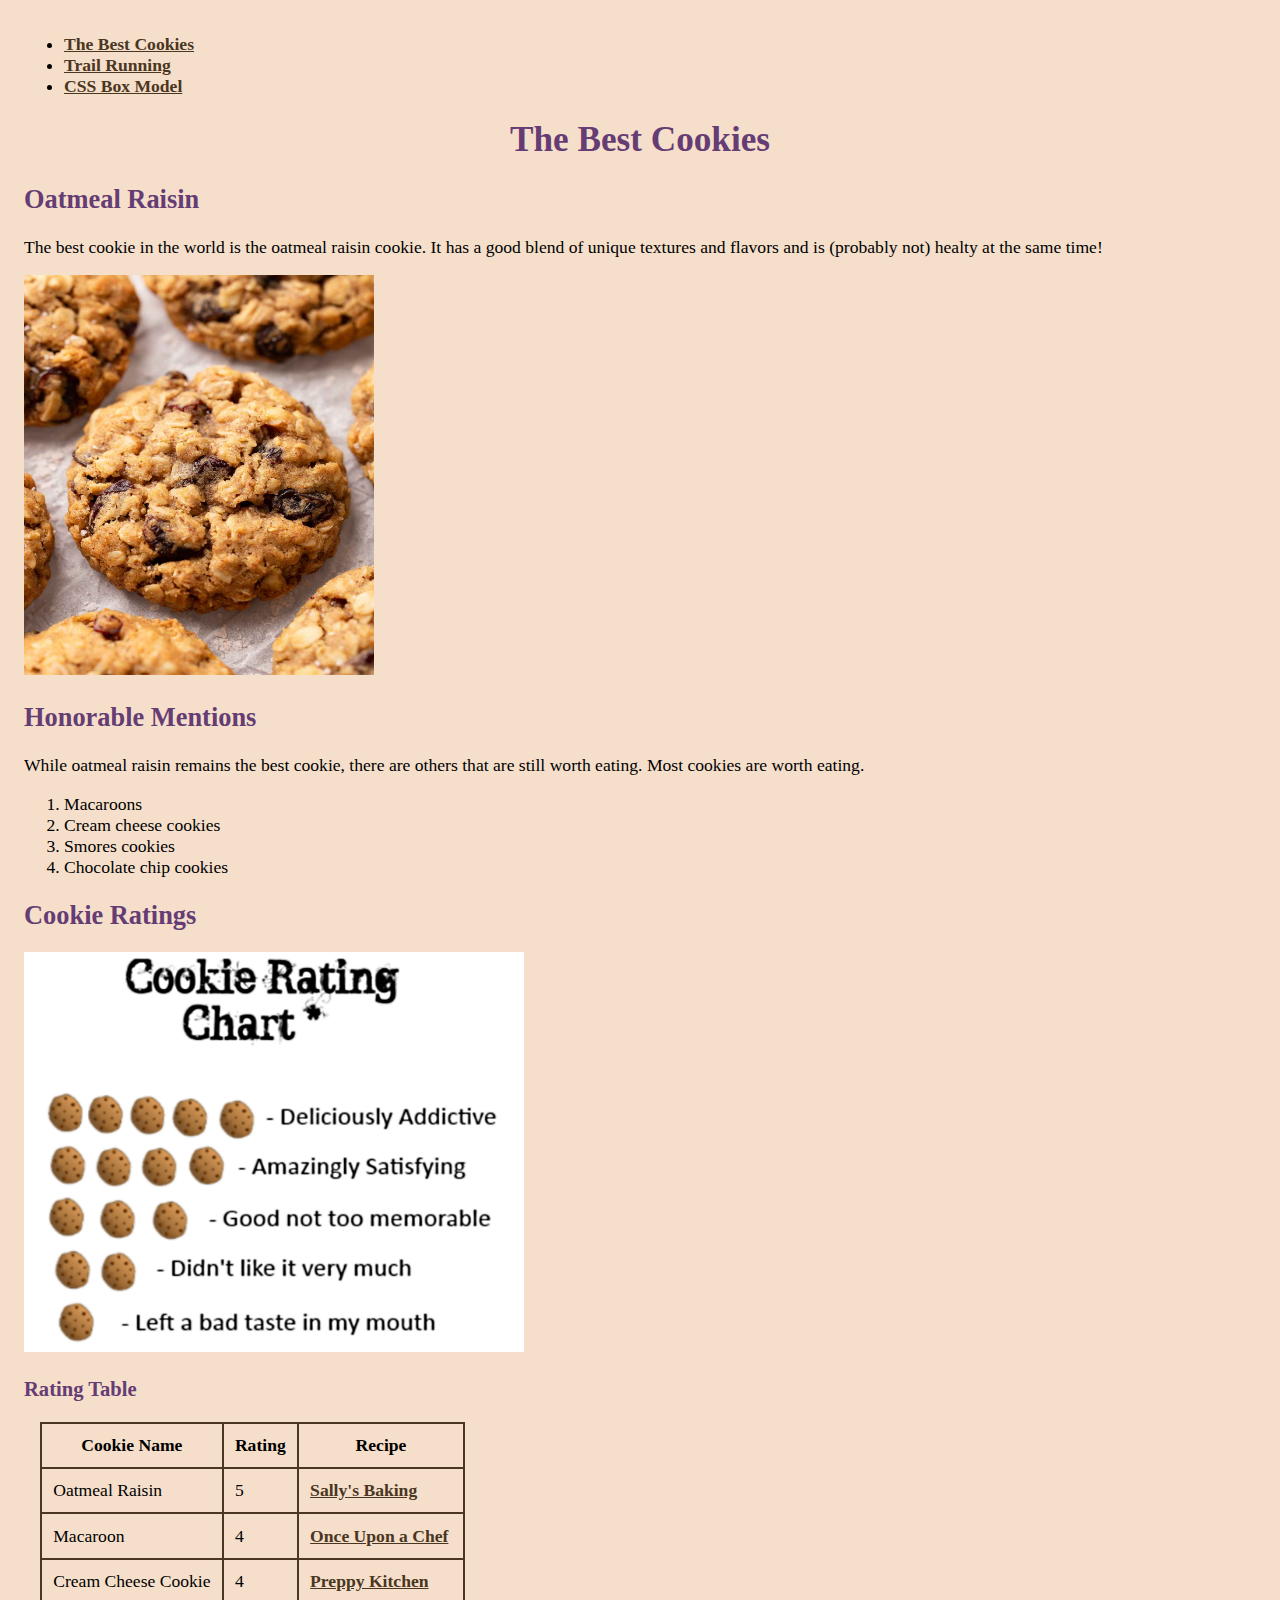
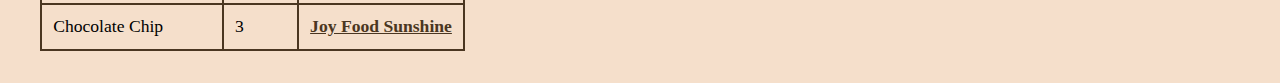
<file: index.html>
<!doctype html>
<html lang="en-US">

<head>
<meta charset="UTF-8">

<title>The Best Cookies</title>

<meta name="description" content="A site talking about the best cookies in the world">
<meta name="keywords" content="Cookies, Baking, Dessert">
<meta name="author" content= "Joseph West">
<meta name="viewport" content="width=device-width, initial-scale=1.0">
<link rel="stylesheet" href="resources/home_style.css">
</head>

<body>

    <ul>
        <li><a href="./index.html">The Best Cookies</a></li>
        <li><a href="./running.html">Trail Running</a></li>
        <li><a href="./box_model.html">CSS Box Model</a></li>
    </ul>

    <h1>The Best Cookies</h1>
    <h2>Oatmeal Raisin</h2>

    <p>The best cookie in the world is the oatmeal raisin cookie.
    It has a good blend of unique textures and flavors and is (probably not)
    healty at the same time!</p>

    <a href="https://sallysbakingaddiction.com/soft-chewy-oatmeal-raisin-cookies/" target="_blank">
        <img src="resources/oatmeal_raisin_cookies.jpg" alt="A picture of
        oatmeal raisin cookies" title="Sally's Baking Oatmeal Raisin Cookie Recipe" height="400" width="350">
    </a>

    <h2>Honorable Mentions</h2>

    <p>While oatmeal raisin remains the best cookie, there are others
    that are still worth eating. Most cookies are worth eating.</p>

    <ol>
        <li>Macaroons</li>
        <li>Cream cheese cookies</li>
        <li>Smores cookies</li>
        <li>Chocolate chip cookies</li>
    </ol>

    <h2>Cookie Ratings</h2>

    <img src="resources/cookie_chart_rating.png" alt="A picture showing the requirements for 
    a cookie to receive a certain rating" width="500" height="400">

    <h3>Rating Table</h3>

    <table>
        <tr>
            <th>Cookie Name</th>
            <th>Rating</th>
            <th>Recipe</th>
        </tr>
        <tr>
            <td>Oatmeal Raisin</td>
            <td>5</td>
            <td><a href="https://sallysbakingaddiction.com/soft-chewy-oatmeal-raisin-cookies/"
                    target="_blank" title="Sally's Baking oatmeal cookie recipe">Sally's Baking</a></td>
        </tr>
        <tr>
            <td>Macaroon</td>
            <td>4</td>
            <td><a href="https://www.onceuponachef.com/recipes/coconut-macaroons.html"
                    target="_blank" title="Once Upon a Chef Macaroon Recipe">Once Upon a Chef</a></td>
        </tr>
        <tr>
            <td>Cream Cheese Cookie</td>
            <td>4</td>
            <td><a href="https://preppykitchen.com/cream-cheese-cookies/"
                    target="_blank" title="Preppy Kitchen Cream Cheese Cookies">Preppy Kitchen</a></td>
        </tr>
        <tr>
            <td>Chocolate Chip</td>
            <td>3</td>
            <td><a href="https://joyfoodsunshine.com/the-most-amazing-chocolate-chip-cookies/"
                    target="_blank" title="Joy Food Sunshine Chocolate Chip Cookies">Joy Food Sunshine</a></td>
        </tr>
    </table>
    
</body>
</html>
</file>
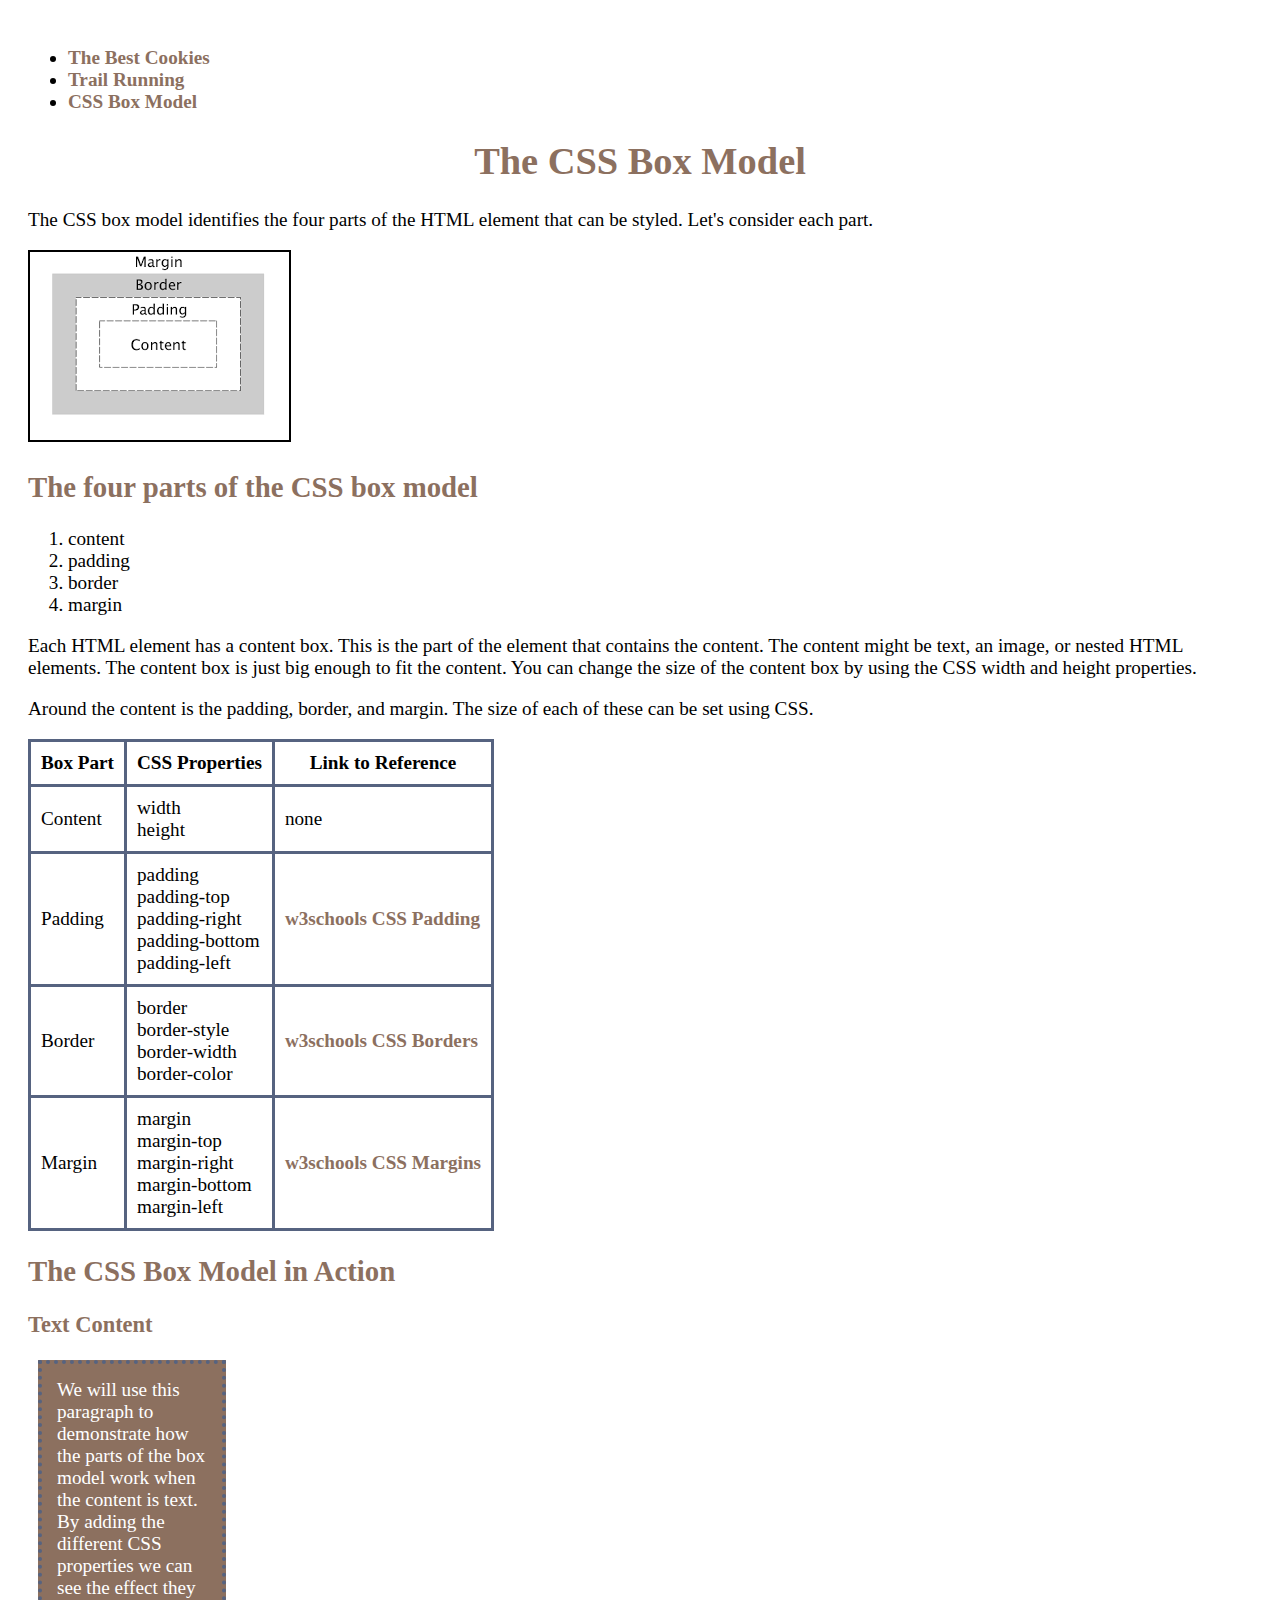
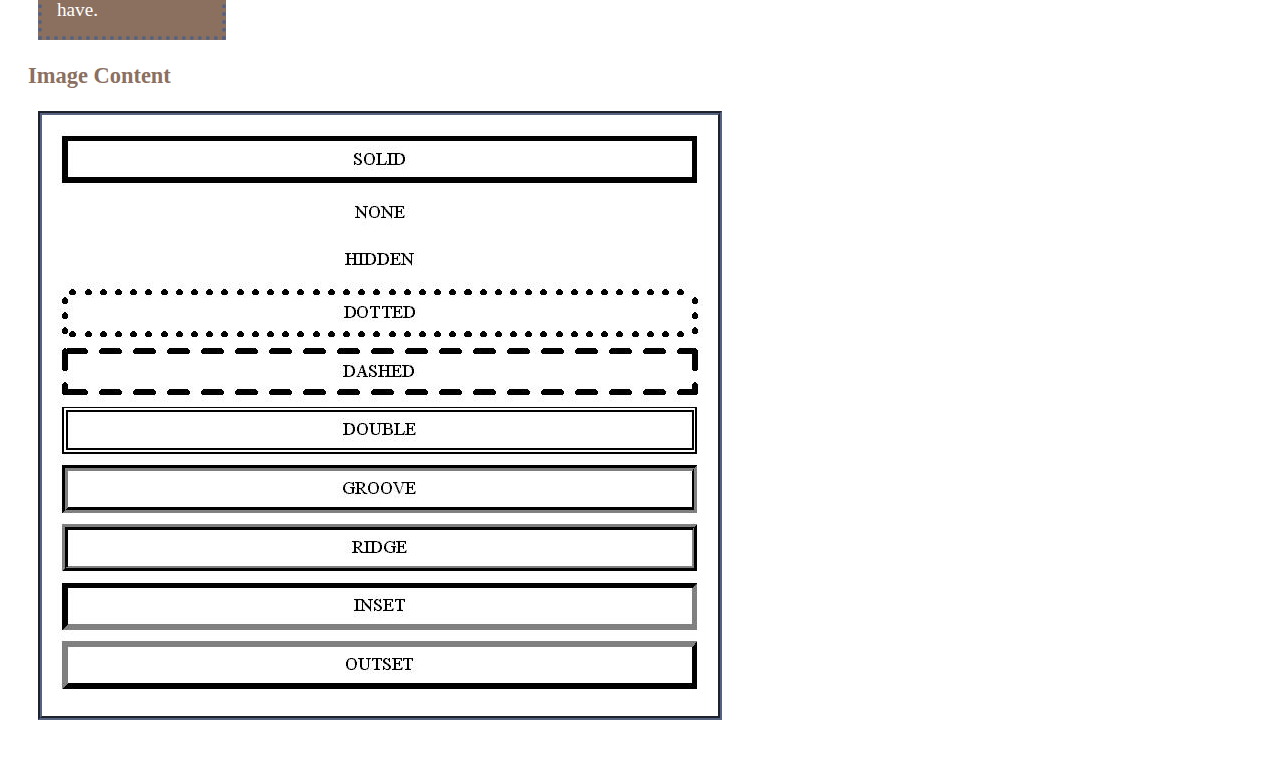
<file: box_model.html>
<!doctype html>
<html lang="en-US">

<head>
<meta charset="UTF-8">

<title>The CSS Box Model</title>

<meta name="description" content="An explanation of CSS Box Model">
<meta name="keywords" content="CSS, box-model, html, web">
<meta name="author" content= "Joseph West">
<meta name="viewport" content="width=device-width, initial-scale=1.0">
<link rel="stylesheet" href="resources/box_model_style.css">
</head>

<body>

    <ul>
        <li><a href="./index.html">The Best Cookies</a></li>
        <li><a href="./running.html">Trail Running</a></li>
        <li><a href="./box_model.html">CSS Box Model</a></li>
    </ul>
    <h1>The CSS Box Model</h1>

    <p>The CSS box model identifies the four parts of the HTML element that 
    can be styled. Let's consider each part.</p>

    <img src="resources/box_model.png" alt="An image showing the CSS box model" width="263" height="192">

    <h2>The four parts of the CSS box model</h2>

    <ol>
        <li>content</li>
        <li>padding</li>
        <li>border</li>
        <li>margin</li>
    </ol>

    <p>Each HTML element has a content box. This is the part of the element that 
    contains the content. The content might be text, an image, or nested HTML 
    elements. The content box is just big enough to fit the content. You can 
    change the size of the content box by using the CSS width and height
    properties.</p>

    <p>Around the content is the padding, border, and margin. The size of each of 
    these can be set using CSS.</p>

    <table>
        <tr>
            <th>Box Part</th>
            <th>CSS Properties</th>
            <th>Link to Reference</th>
        </tr>
        <tr>
            <td>Content</td>
            <td>width<br> height</td>
            <td>none</td>
        </tr>
        <tr>
            <td>Padding</td>
            <td>padding<br> padding-top<br> padding-right<br> padding-bottom<br> padding-left</td>
            <td><a href="https://www.w3schools.com/css/css_padding.asp" title="w3Schools CSS padding
                    webpage">w3schools CSS Padding</a></td>
        </tr>
        <tr>
            <td>Border</td>
            <td>border<br> border-style<br> border-width<br> border-color</td>
            <td><a href="https://www.w3schools.com/css/css_border.asp" title="w3schools
                    CSS borders webpage">w3schools CSS Borders</a></td>
        </tr>
        <tr>
            <td>Margin</td>
            <td>margin<br> margin-top<br> margin-right<br> margin-bottom<br> margin-left</td>
            <td><a href="https://www.w3schools.com/css/css_margin.asp" title="w3schools CSS
                    margins webpage">w3schools CSS Margins</a></td>
        </tr>
    </table>


    <h2>The CSS Box Model in Action</h2>

    <h3>Text Content</h3>

    <p class="text-content">We will use this paragraph to demonstrate how the parts of
    the box model work when the content is text. By adding the 
    different CSS properties we can see the effect they have.</p>

    <h3>Image Content</h3>

    <a href="https://css-tricks.com/almanac/properties/b/border/" title="CSS tricks webpage explaining borders">
        <div>
            <img src="resources/border.jpg" alt="An image of the different types of borders" width="646" height="566">
        </div>
    </a>

</body>
</html>
</file>
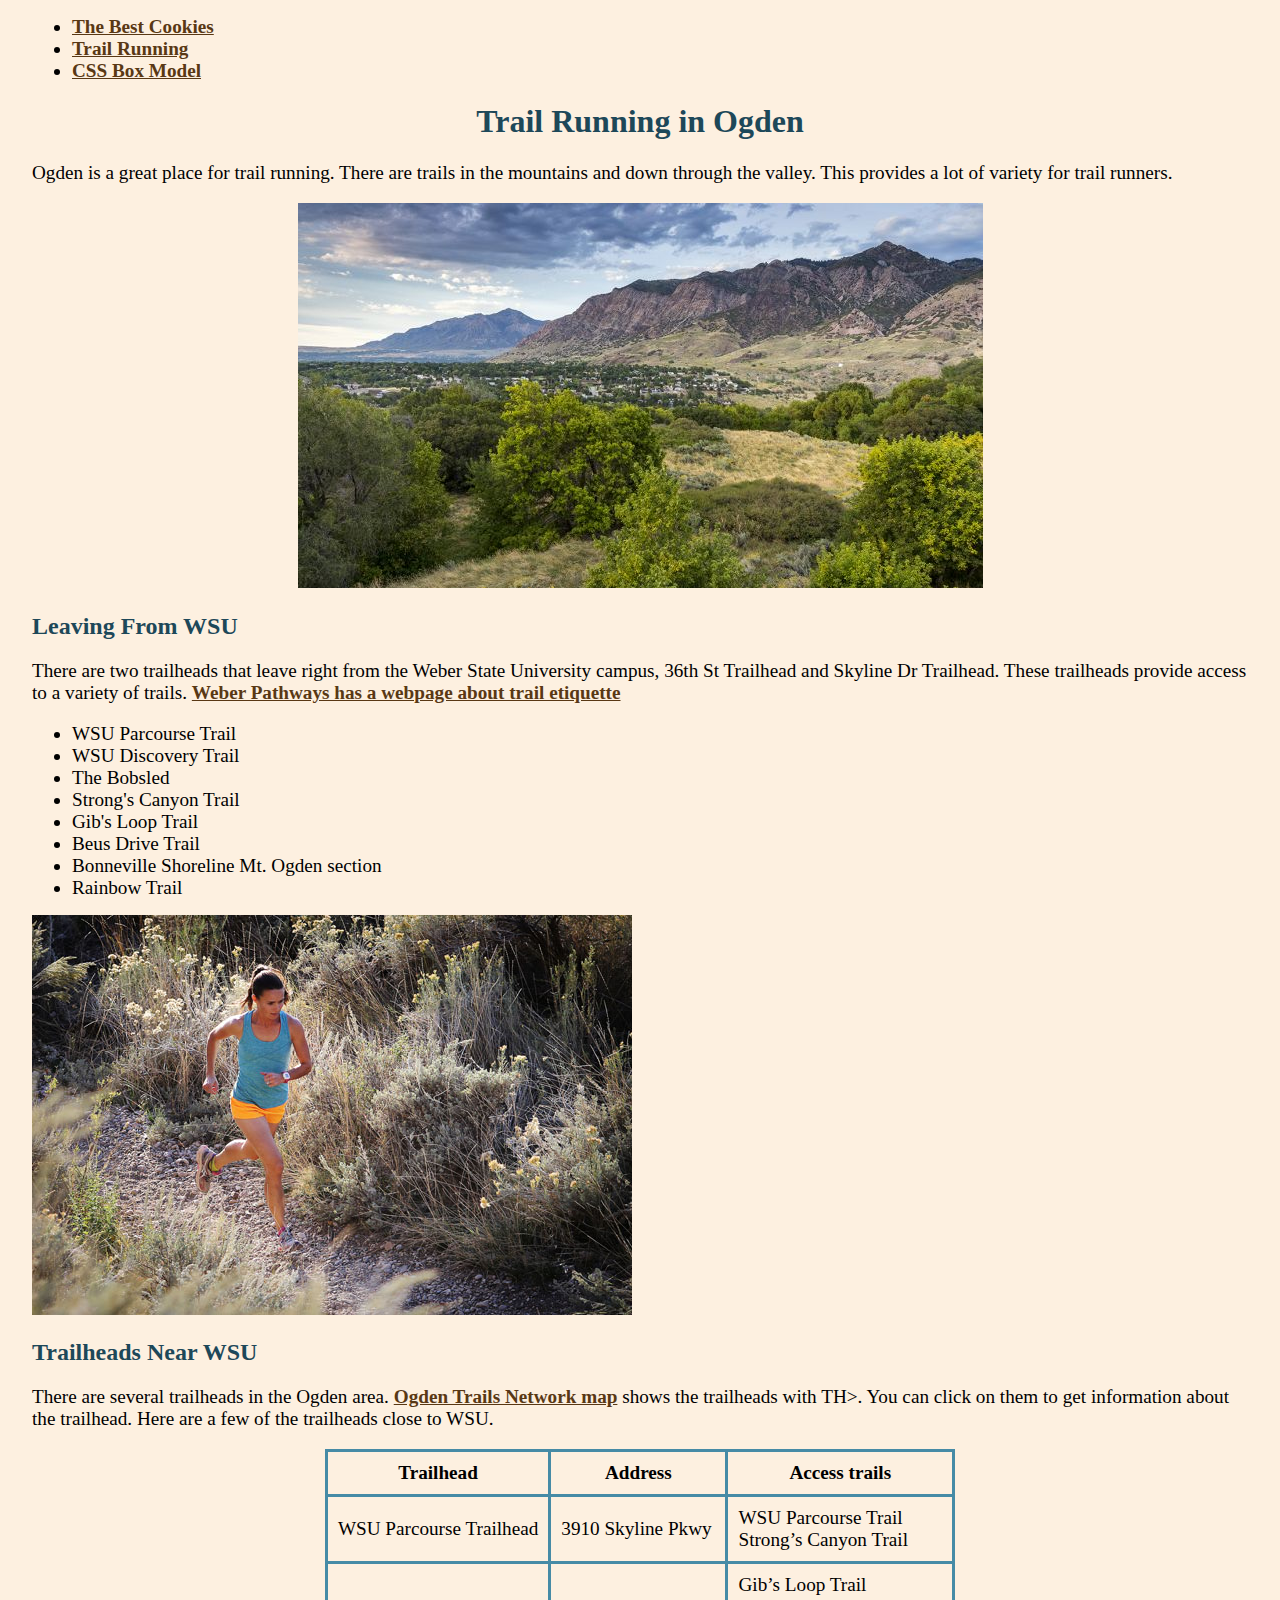
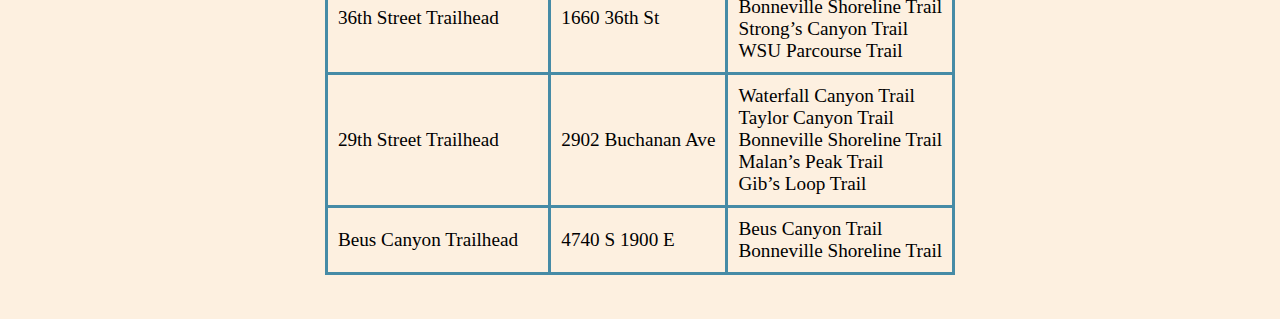
<file: running.html>
<!doctype html>
<html lang="en-US">

<head>
<meta charset="UTF-8">

<title>Trail Running</title>

<meta name="description" content="A brief view of trail running in Ogden">
<meta name="keywords" content="Ogden, Trailrunning, running, trails">
<meta name="author" content= "Joseph West">
<meta name="viewport" content="width=device-width, initial-scale=1.0">

<link rel="stylesheet" href="resources/running_style.css">

</head>

<body>
    <ul>
        <li><a href="./index.html">The Best Cookies</a></li>
        <li><a href="./running.html">Trail Running</a></li>
        <li><a href="./box_model.html">CSS Box Model</a></li>
    </ul>
    <h1>Trail Running in Ogden</h1>

    <p>Ogden is a great place for trail running. There are trails 
        in the mountains and down through the valley. This provides a
        lot of variety for trail runners.</p>

    <p class="picture">
        <img src="resources/view.jpg" 
            alt="View of a trail in the Ogden mountains" width="685" height="385">
    </p>

    <h2>Leaving From WSU</h2>

    <p>There are two trailheads that leave right from the Weber
        State University campus, 36th St Trailhead and Skyline Dr Trailhead.
        These trailheads provide access to a variety of trails. <a 
        href="https://www.weberpathways.org/trail-etiquette">Weber Pathways 
        has a webpage about trail etiquette</a></p>

    <ul>
       <li>WSU Parcourse Trail</li> 
       <li>WSU Discovery Trail</li> 
       <li>The Bobsled</li> 
       <li>Strong's Canyon Trail</li>
       <li>Gib's Loop Trail</li> 
       <li>Beus Drive Trail</li> 
       <li>Bonneville Shoreline Mt. Ogden section</li> 
       <li>Rainbow Trail</li> 
    </ul>
    <a href="https://www.ogdenmarathon.com/">
        <img src="resources/runner.jpg" 
            alt="A runner running on a trail in the Ogden mountains" width="600" height="400">
    </a>

    <h2>Trailheads Near WSU</h2>

    <p>There are several trailheads in the Ogden area. <a href="http://trails.ogdencity.com/">
        Ogden Trails Network map</a> shows the trailheads with TH>. You can click on
        them to get information about the trailhead. Here are a few of
        the trailheads close to WSU.</p>

    <div>
        <table>
            <tr>
                <th>Trailhead</th>
                <th>Address</th>
                <th>Access trails</th>
            </tr>
            <tr>
                <td>WSU Parcourse Trailhead</td>
                <td>3910 Skyline Pkwy</td>
                <td>WSU Parcourse Trail<br> Strong’s Canyon Trail</td>
            </tr>
            <tr>
                <td>36th Street Trailhead</td>
                <td>1660 36th St</td>
                <td>Gib’s Loop Trail<br> Bonneville Shoreline Trail<br> Strong’s
                    Canyon Trail<br> WSU Parcourse Trail</td>
            </tr>
            <tr>
                <td>29th Street Trailhead</td>
                <td>2902 Buchanan Ave</td>
                <td>Waterfall Canyon Trail<br> Taylor Canyon Trail<br> Bonneville
                    Shoreline Trail<br> Malan’s Peak Trail<br> Gib’s Loop Trail</td>
            </tr>
            <tr>
                <td>Beus Canyon Trailhead</td>
                <td>4740 S 1900 E</td>
                <td>Beus Canyon Trail<br> Bonneville Shoreline Trail</td>
            </tr>
        </table>
    </div>
</body>
</html>
</file>
<file: resources/home_style.css>
:root {
    --bg: #f5dfcb;
    --primary: #653c73;
    --secondary: #4a3621;
}

body {
    background-color: var(--bg);
    padding: 0.5rem 1rem;
    font-size: 1.1em;
}
h1, h2, h3 {
    color: var(--primary);
}
a {
    color: var(--secondary);
    font-weight: bold;
}
a:hover {
    color: var(--primary);
}
table {
    border-collapse: collapse;
    margin: 1rem;
}
td, th {
    border: 2px solid var(--secondary);
    padding: 0.7rem;
}
h1 {
    text-align: center;
}
</file>
<file: resources/box_model_style.css>
/*
  white: #FFFFFF
  brown: #8C705F
  blue: #566380
*/
h1, h2, h3 {
    color: #8C705F;
}
h1 {
    text-align: center;
}
th, td {
    border: #566380 3px solid;
    padding: 10px;
}
table {
    border-collapse: collapse;
}
a {
    color: #8C705F;
    font-weight: bold;
    text-decoration: none;
}
a:hover {
    color: #566380;
}
p.text-content {
    background-color: #8C705F;
    color: white;
    width: 150px;
    padding: 15px;
    border: 4px dotted #566380;
    margin: 10px;
}
div {
    width: 646px;
    padding: 15px;
    border: groove 4px #566380;
    margin: 10px;
}
body {
    padding: 20px;
    font-size: 1.2em;
}
</file>
<file: resources/running_style.css>
/*
    blue: #468BA6
    orange: #F29A2E
    light orange: #FDF0E0
    darker blue: #1D4859
    brown: #593814
*/

body {
    background-color: #FDF0E0;
    padding: 0 24px 36px 24px;
}
h1, h2 {
    color: #1D4859;
}
h1 {
    text-align: center;
}
p.picture {
    text-align: center;
}
p, li, table {
    font-size: 1.2em;
}
th, td {
    border: #468BA6 solid 3px;
    padding: 10px;
}
table {
    border-collapse: collapse;
    margin: auto;
}
a {
    color: #593814;
    font-weight: bold;
}
a:hover {
    color: #1D4859;
}
</file>
